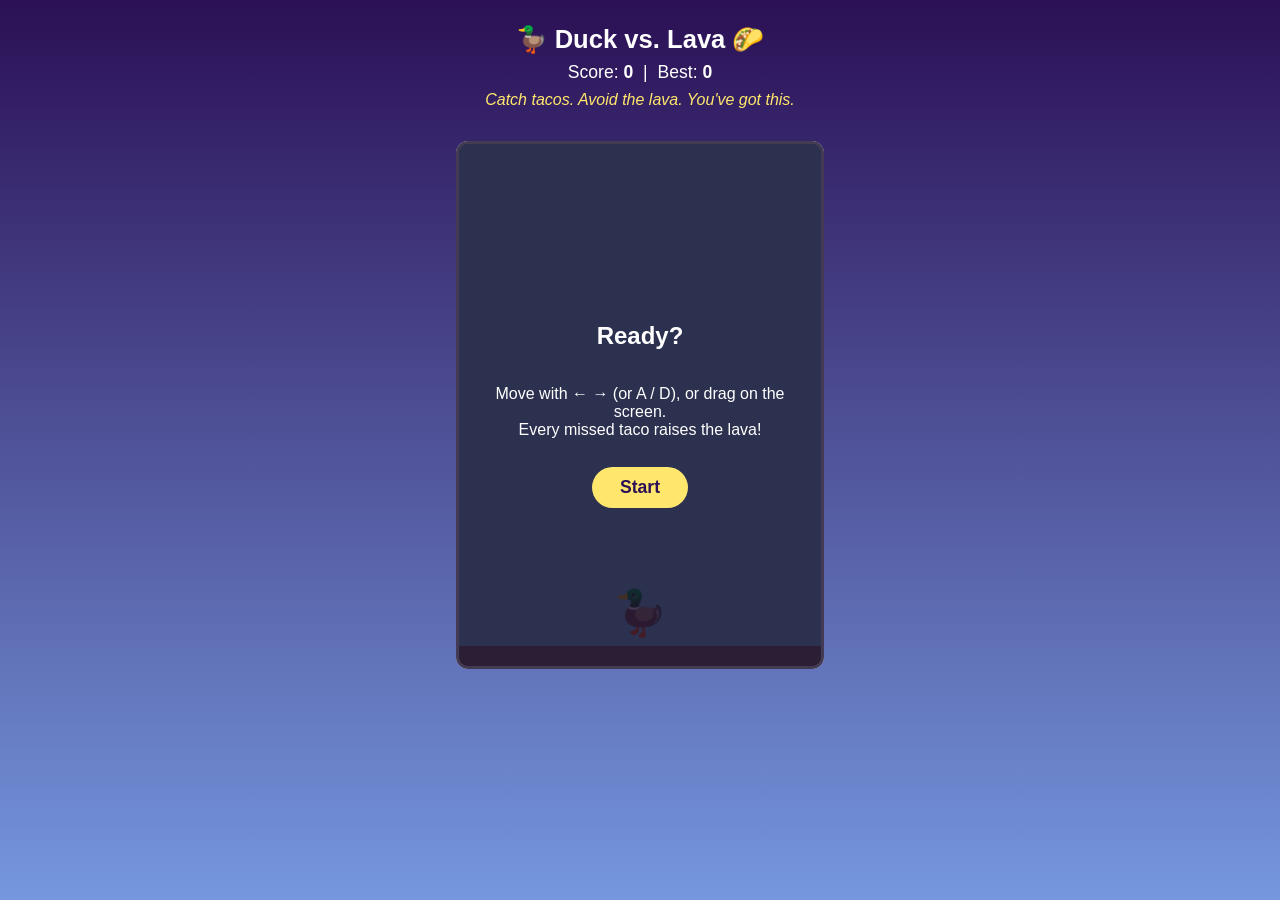
<file: index.html>
<!DOCTYPE html>
<html lang="en">
<head>
  <meta charset="UTF-8">
  <meta name="viewport" content="width=device-width, initial-scale=1">
  <title>Duck vs. Lava: Taco Catch</title>
  <link rel="manifest" href="./manifest.json">
  <meta name="theme-color" content="#2b1055">
  <meta name="apple-mobile-web-app-capable" content="yes">
  <meta name="mobile-web-app-capable" content="yes">
  <meta name="apple-mobile-web-app-title" content="Duck vs. Lava">
  <link rel="apple-touch-icon" href="./icon-192.png">
  <link rel="icon" type="image/png" href="./icon-192.png">
  <link rel="stylesheet" href="./style.css">
</head>
<body>
  <main>
    <h1>🦆 Duck vs. Lava 🌮</h1>
    <p class="hud">
      Score: <strong id="score">0</strong> &nbsp;|&nbsp; Best: <strong id="best">0</strong>
    </p>
    <p id="compliment" aria-live="polite">Catch tacos. Avoid the lava. You've got this.</p>
    <div class="stage">
      <canvas id="game" width="360" height="520"></canvas>
      <div id="overlay">
        <h2 id="overlay-title">Ready?</h2>
        <p id="overlay-text">Move with ← → (or A / D), or drag on the screen.<br>Every missed taco raises the lava!</p>
        <button id="start">Start</button>
      </div>
    </div>
  </main>
  <script src="./app.js"></script>
  <script>
    if ("serviceWorker" in navigator) {
      window.addEventListener("load", function () {
        navigator.serviceWorker.register("./sw.js").catch(function (err) {
          console.log("Service worker not registered:", err);
        });
      });
    }
  </script>
</body>
</html>
</file>
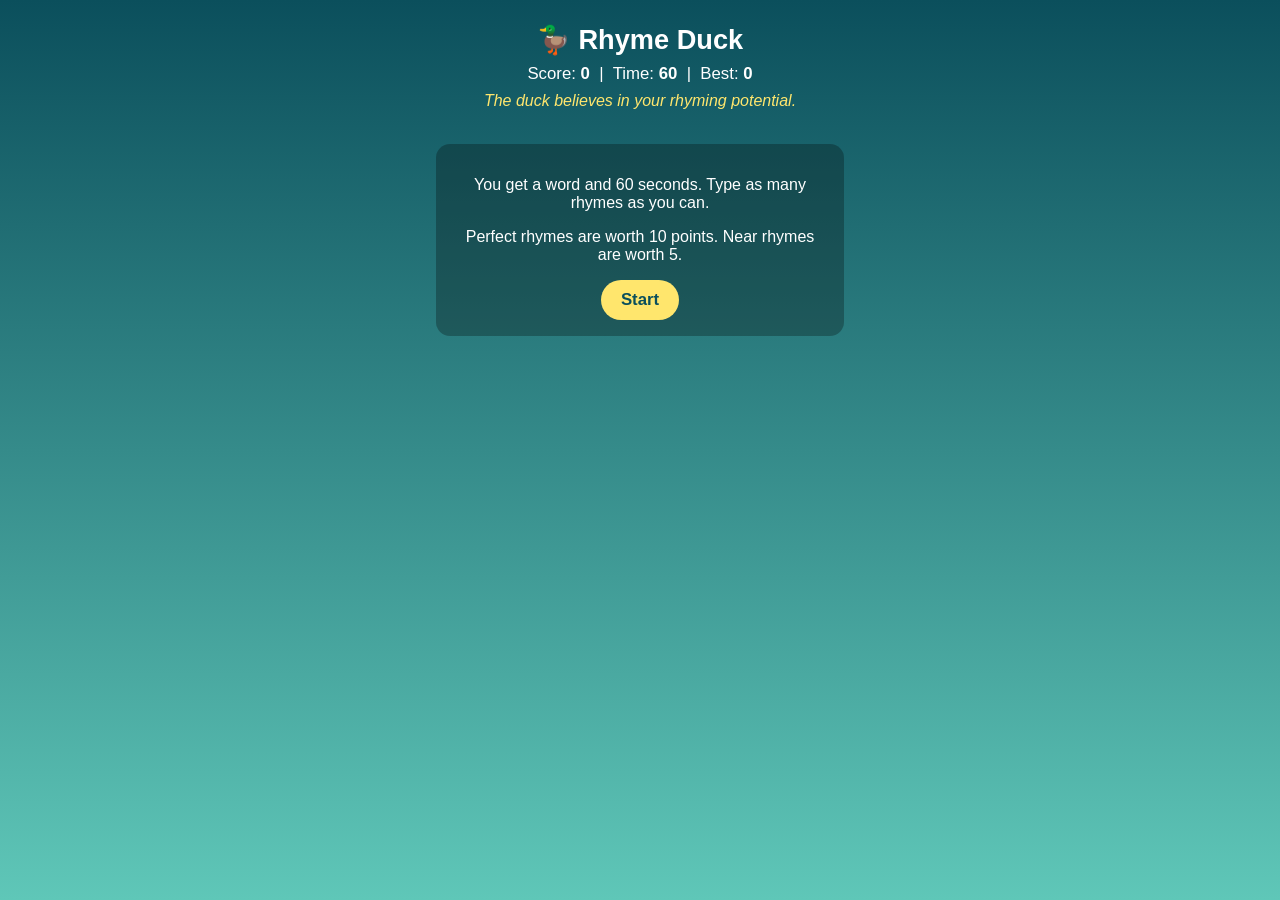
<file: rhyme-duck/index.html>
<!DOCTYPE html>
<html lang="en">
<head>
  <meta charset="UTF-8">
  <meta name="viewport" content="width=device-width, initial-scale=1">
  <title>Rhyme Duck</title>
  <link rel="manifest" href="./manifest.json">
  <meta name="theme-color" content="#0b4f5c">
  <meta name="apple-mobile-web-app-capable" content="yes">
  <meta name="mobile-web-app-capable" content="yes">
  <meta name="apple-mobile-web-app-title" content="Rhyme Duck">
  <link rel="apple-touch-icon" href="./icon-192.png">
  <link rel="icon" type="image/png" href="./icon-192.png">
  <link rel="stylesheet" href="./style.css">
</head>
<body>
  <main>
    <h1>🦆 Rhyme Duck</h1>
    <p class="hud">
      Score: <strong id="score">0</strong> &nbsp;|&nbsp;
      Time: <strong id="time">60</strong> &nbsp;|&nbsp;
      Best: <strong id="best">0</strong>
    </p>
    <p id="compliment" aria-live="polite">The duck believes in your rhyming potential.</p>

    <section id="intro" class="panel">
      <p>You get a word and 60 seconds. Type as many rhymes as you can.</p>
      <p>Perfect rhymes are worth 10 points. Near rhymes are worth 5.</p>
      <button id="startBtn" type="button">Start</button>
    </section>

    <section id="play" class="panel hidden">
      <p class="label">Rhyme with:</p>
      <p id="word" class="big-word"></p>
      <form id="form" autocomplete="off">
        <input id="guess" type="text" placeholder="Type a rhyme..." autocapitalize="none" autocorrect="off" spellcheck="false">
        <button id="submitBtn" type="submit">Quack</button>
      </form>
      <ul id="found"></ul>
    </section>

    <section id="results" class="panel hidden">
      <h2 id="resultsTitle">Time's up!</h2>
      <p id="resultsText"></p>
      <p class="label">Rhymes you missed:</p>
      <p id="missed"></p>
      <button id="againBtn" type="button">Play again</button>
    </section>

    <p id="message" aria-live="polite"></p>
  </main>
  <script src="./app.js"></script>
  <script>
    if ("serviceWorker" in navigator) {
      window.addEventListener("load", function () {
        navigator.serviceWorker.register("./sw.js").catch(function (err) {
          console.log("Service worker not registered:", err);
        });
      });
    }
  </script>
</body>
</html>
</file>
<file: style.css>
* { box-sizing: border-box; }

body {
  margin: 0;
  min-height: 100vh;
  display: flex;
  justify-content: center;
  background: linear-gradient(#2b1055, #7597de);
  font-family: "Trebuchet MS", Verdana, sans-serif;
  color: #fff;
}

main {
  width: 100%;
  max-width: 400px;
  padding: 16px;
  text-align: center;
}

h1 { margin: 8px 0; font-size: 1.6rem; }

.hud { margin: 4px 0; font-size: 1.1rem; }

#compliment {
  min-height: 2.6em;
  margin: 8px 0;
  font-style: italic;
  color: #ffe66d;
}

.stage {
  position: relative;
  width: 100%;
  touch-action: none;
}

canvas {
  width: 100%;
  height: auto;
  display: block;
  border-radius: 12px;
  border: 3px solid #fff;
  background: #87ceeb;
  touch-action: none;
}

#overlay {
  position: absolute;
  inset: 0;
  display: flex;
  flex-direction: column;
  align-items: center;
  justify-content: center;
  padding: 20px;
  background: rgba(20, 10, 40, 0.8);
  border-radius: 12px;
}

#overlay.hidden { display: none; }

button {
  margin-top: 12px;
  padding: 10px 28px;
  font-size: 1.1rem;
  font-weight: bold;
  color: #2b1055;
  background: #ffe66d;
  border: none;
  border-radius: 999px;
  cursor: pointer;
}

button:hover { background: #fff3a8; }
</file>
<file: rhyme-duck/style.css>
* { box-sizing: border-box; }

body {
  margin: 0;
  min-height: 100vh;
  display: flex;
  justify-content: center;
  background: linear-gradient(#0b4f5c, #5fc7b8);
  font-family: "Trebuchet MS", Verdana, sans-serif;
  color: #fff;
}

main {
  width: 100%;
  max-width: 440px;
  padding: 16px;
  text-align: center;
}

h1 { margin: 8px 0; font-size: 1.7rem; }
.hud { margin: 4px 0; font-size: 1.05rem; }

#compliment {
  min-height: 2.6em;
  margin: 8px 0;
  font-style: italic;
  color: #ffe66d;
}

.panel {
  background: rgba(0, 0, 0, 0.28);
  border-radius: 14px;
  padding: 16px;
  margin: 10px 0;
}

.hidden { display: none; }

.label { margin: 0; opacity: 0.85; }

.big-word {
  margin: 4px 0 12px;
  font-size: 2.4rem;
  font-weight: bold;
  color: #ffe66d;
  text-transform: lowercase;
}

form { display: flex; gap: 8px; }

input {
  flex: 1;
  min-width: 0;
  padding: 10px 12px;
  font-size: 1.1rem;
  border: none;
  border-radius: 10px;
}

button {
  padding: 10px 20px;
  font-size: 1.05rem;
  font-weight: bold;
  color: #0b4f5c;
  background: #ffe66d;
  border: none;
  border-radius: 999px;
  cursor: pointer;
}

button:hover { background: #fff3a8; }
button:disabled { opacity: 0.6; cursor: default; }

#found {
  list-style: none;
  margin: 12px 0 0;
  padding: 0;
  display: flex;
  flex-wrap: wrap;
  gap: 6px;
  justify-content: center;
}

#found li {
  background: #ffe66d;
  color: #0b4f5c;
  padding: 4px 10px;
  border-radius: 999px;
  font-weight: bold;
}

#found li.near { background: #bfe9e1; }

#message { min-height: 1.4em; margin: 8px 0; }
#missed { margin: 4px 0 12px; line-height: 1.6; }
</file>
